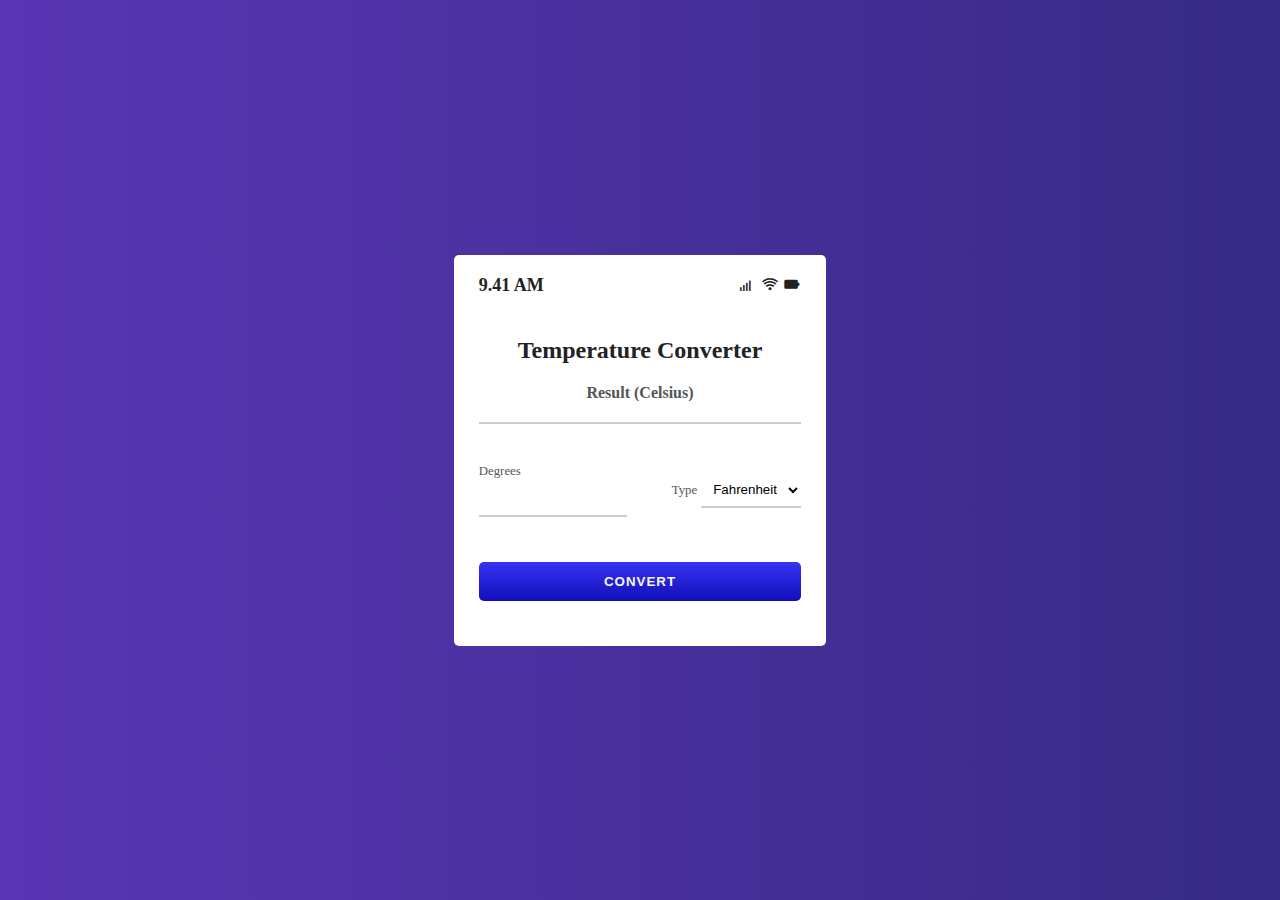
<file: OIBSIP_task_3_temperature_converter_website-main/OIBSIP_task_3_temperature_converter_website-main/index.html>
<!DOCTYPE html>
<html lang="en">
  <head>
    <meta charset="UTF-8" />
    <meta name="viewport" content="width=device-width, initial-scale=1.0" />
    <title>Temperature Converter Website using html, css & JavaScript</title>
    <!-- css link -->
    <link rel="stylesheet" href="style.css" />

    <!-- box icons -->
    <link rel="stylesheet"
  href="https://unpkg.com/boxicons@latest/css/boxicons.min.css">

      <!-- font awesome -->
      <link rel="stylesheet" href="https://cdnjs.cloudflare.com/ajax/libs/font-awesome/4.7.0/css/font-awesome.min.css">

  </head>
  <body>
    <div class="container">
        <div class="temperature-converter">
            <div class="mobile">
                <p class="time">9.41 AM</p>
                <div>
                    <i class='bx bx-signal-4'></i>
                    <i class='bx bx-wifi' ></i>
                    <i class='bx bxs-battery' ></i>
                </div>
            </div>

            <h1 class="title">Temperature Converter</h1>

            <div class="result">
              <span class="result-heading">Result (Celsius)</span>
              <h2 class="celsius-value" id="celsius"></h2>
            </div>

            <!-- input field -->
            <div class="degree-type">
                <!-- for degrees -->
              <div class="degree-field">
                <label for="degree">Degrees</label>
                <input type="number" name="degree" id="degree" />
              </div>

              <!-- for option selection -->
              <div class="temp-field">
                <label for="temp-type">Type</label>
                <select name="temperatures" id="temp-type" autocomplete="on">
                  <option id="fahrenheit" value="fahrenheit">Fahrenheit</option>
                  <option id="kelvin" value="kelvin">Kelvin</option>
                </select>
              </div>
            </div>
            <button id="convert-btn">Convert</button>
            
        </div>
      </div>
    <!-- script tags -->
    <script src="app.js"></script>
  </body>
</html>
</file>
<file: OIBSIP_task_3_temperature_converter_website-main/OIBSIP_task_3_temperature_converter_website-main/style.css>
* {
    box-sizing: border-box;
    margin: 0;
    padding: 0;
  }
  
  body {
    background-color: #020d45;
    background: linear-gradient(90deg, #5936b4 0%, #362a84 100%);
    color: #222;
    font-size: 1rem;
    display: flex;
    justify-content: center;
    align-items: center;
    width: 100vw;
    height: 100vh;
  }
  
  .mobile {
    display: flex;
    justify-content: space-between;
    margin-bottom: 40px;
    font-size: 18px;
    font-weight: 700;
  }
  
  .temperature-converter {
    background: #fff;
    border-radius: 5px;
    position: relative;
    display: flex;
    flex-direction: column;
    justify-content: center;
    padding: 20px 25px 45px;
    min-width: 320px;
    width: 100%;
    height: auto;
    box-shadow: -5px -5px 250px 0px rgba(255, 255, 255, 0.02) inset;
    backdrop-filter: blur(21px);
  }
  
  .title {
    color: #222;
    font-size: 1.5rem;
    text-align: center;
  }
  .result {
    text-align: center;
    margin: 20px 0;
  }
  .result-heading {
    color: #555;
    font-size: 1rem;
    font-weight: 600;
  }
  .celsius-value {
    border-bottom: 2px solid #ccc;
    padding: 10px;
    transition: all .45s ease;
  }
  label {
    color: #555;
    font-size: 0.8rem;
    margin-bottom: 5px;
  }
  input,
  select {
    background: transparent;
    border: none;
    outline: none;
    border-bottom: 2px solid #ccc;
    padding: 8px;
    margin-bottom: 15px;
  }
  input:focus {
    border: 1px solid #4c49f3;
  }
  .degree-type {
    display: flex;
    justify-content: space-between;
    align-items: center;
    padding: 20px 0;
  }
  .degree-field {
    display: flex;
    flex-direction: column;
    width: 46%;
  }
  option {
    background-color: #3c39e7;
    color: #f6f6f6;
  }
  #convert-btn {
    background: linear-gradient(to bottom, #3633f3, #120fb9);
    border: none;
    outline: none;
    border-radius: 5px;
    color: #f6f6f6;
    cursor: pointer;
    font-weight: bold;
    letter-spacing: 1px;
    text-transform: uppercase;
    margin-top: 10px;
    padding: 12px 80px;
    transition: all 0.3s ease-in;
  }
  #convert-btn:hover {
    background: linear-gradient(to bottom, #4a47e7, #322fda);
  }
  
  /* Add a right margin to each icon */
  
  .fa {
    margin-left: -12px;
    margin-right: 8px;
  }
  
  .loading {
    display: none;
  }
</file>
